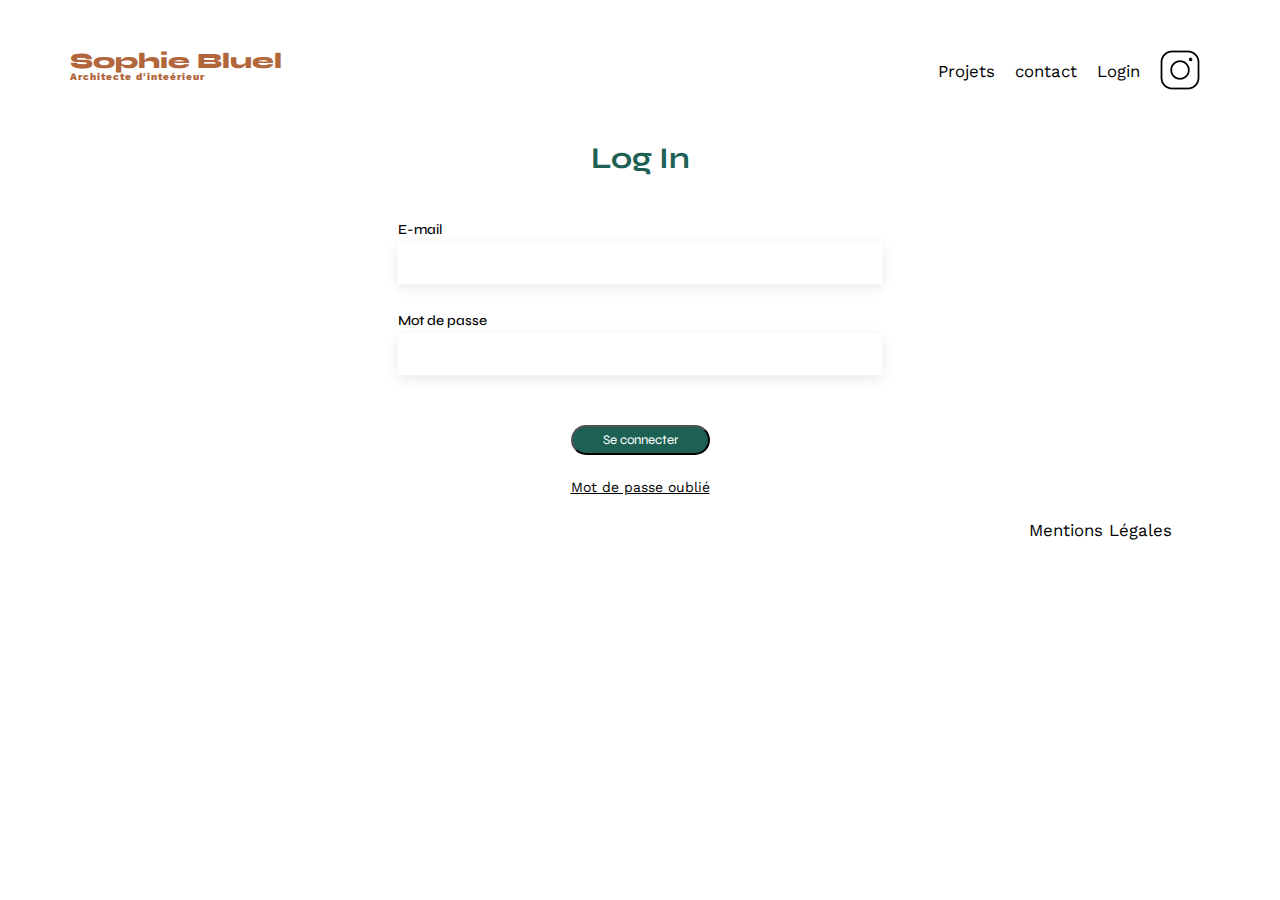
<file: FrontEnd/pages/login.html>
<!DOCTYPE html>
<html lang="fr">

<head>
	<meta charset="UTF-8">
	<title>Sophie Bluel - Architecte d'intérieur</title>
	<meta name="viewport" content="width=device-width, initial-scale=1.0">
	<link rel="preconnect" href="https://fonts.googleapis.com">
	<link rel="preconnect" href="https://fonts.gstatic.com" crossorigin>
	<link href="https://fonts.googleapis.com/css2?family=Syne:wght@500;700;800&family=Work+Sans&display=swap"
		rel="stylesheet">
	<meta name="description" content="">
	<link rel="stylesheet" href="../assets/style.css">
	<script src="../components/login.js" defer></script>
</head>

<body>
	<header>
		<h1>Sophie Bluel <span>Architecte d'inteérieur</span></h1>
		<nav>
			<ul>
				<li>
					<a href="/index.html">Projets</a>
				</li>
				<li>contact</li>
				<li class="login-nav">
					<a href="/pages/login.html">Login</a>
				</li>
				<li><img src="../assets/icons/instagram.png" alt="Instagram"></li>
			</ul>
		</nav>
	</header>
	<main>
		<h2 class="form-title" style="text-align: center;">Log In</h1>
			<form class="login-form" method="post">
				<div class="form-group">
					<label class="form-label" for="email"><b>E-mail</b></label>
					<input id="form-email" type="text" class="form-input" name="email" required>
				</div>
				<div class="form-group">
					<label class="form-label" for="password"><b>Mot de passe</b></label>
					<input id="form-password" type="password" class="form-input" name="password" required>
				</div>
				<div class="error-message"></div>
				<button class="form-submit" type="submit">Se connecter</button>
				<a class="form-password-forgot" href="#">Mot de passe oublié</a>
			</form>
			<a href="#modal1"></a>

	</main>
</body>
<footer>
	<nav>
		<ul>
			<li>Mentions Légales</li>
		</ul>
	</nav>
</footer>

</html>
</file>
<file: FrontEnd/assets/style.css>
/* http://meyerweb.com/eric/tools/css/reset/
   v2.0 | 20110126
   License: none (public domain)
*/

html, body, div, span, applet, object, iframe,
h1, h2, h3, h4, h5, h6, p, blockquote, pre,
a, abbr, acronym, address, big, cite, code,
del, dfn, em, img, ins, kbd, q, s, samp,
small, strike, strong, sub, sup, tt, var,
b, u, i, center,
dl, dt, dd, ol, ul, li,
fieldset, form, label, legend,
table, caption, tbody, tfoot, thead, tr, th, td,
article, aside, canvas, details, embed,
figure, figcaption, footer, header, hgroup,
menu, nav, output, ruby, section, summary,
time, mark, audio, video {
	margin: 0;
	padding: 0;
	border: 0;
	font-size: 100%;
	font: inherit;
	vertical-align: baseline;
}
/* HTML5 display-role reset for older browsers */
article, aside, details, figcaption, figure,
footer, header, hgroup, menu, nav, section {
	display: block;
}
body {
	line-height: 1;
}
ol, ul {
	list-style: none;
}
blockquote, q {
	quotes: none;
}
a {
	text-decoration: none;
	color: inherit;
}
blockquote:before, blockquote:after,
q:before, q:after {
	content: '';
	content: none;
}
table {
	border-collapse: collapse;
	border-spacing: 0;
}
/** end reset css**/
body {
	max-width: 1140px;
	margin:auto;
	font-family: 'Work Sans' ;
	font-size: 14px;
}
header {
	display: flex;
	justify-content: space-between;
	margin: 50px 0
}
section {
	margin: 50px 0 0 0
}

h1{
	display: flex;
	flex-direction: column;
	font-family: 'Syne';
	font-size: 22px;
	font-weight: 800;
	color: #B1663C
}

h1 > span {
	font-family: 'Work Sans';
	font-size:10px;
	letter-spacing: 0.1em;
;
}

h2{
	font-family: 'Syne';
	font-weight: 700;
	font-size: 30px;
	color: #1D6154
}
nav ul {
	display: flex;
	align-items: center;
	list-style-type: none;

}
nav li {
	padding: 0 10px;
	font-size: 1.2em;
}

li:hover {
	color: #B1663C;
}
#introduction {
	display: flex;
	align-items: center;
}
#introduction figure {
	flex: 1
}
#introduction img {
	display: block;
	margin: auto;
	width: 80%;
}

#introduction article {
	flex: 1
}
#introduction h2 {
	margin-bottom: 1em;
}

#introduction p {
	margin-bottom: 0.5em;
}
#portfolio h2 {
	text-align: center;
}
.gallery {
	width: 100%;
	display: grid;
	grid-template-columns: 1fr 1fr 1fr;
	grid-column-gap: 20px;
	grid-row-gap: 20px;
}

.gallery img {
	width: 100%;

}
#contact {
	width: 50%;
margin: auto;
}
#contact > * {
	text-align: center;

}
#contact h2{
	margin-bottom: 20px;
}
#contact form {
	text-align: left;
	margin-top:30px;
	display: flex;
	flex-direction: column;
}

#contact input {
	height: 50px;
	font-size: 1.2em;
	border: none;
	box-shadow: 0px 4px 14px rgba(0, 0, 0, 0.09);
}
#contact label {
	margin: 2em 0 1em 0;
}
#contact textarea {
	border: none;
	box-shadow: 0px 4px 14px rgba(0, 0, 0, 0.09);
}

input[type="submit"]{
	font-family: 'Syne';
	font-weight: 700;
	color: white;
	background-color: #1D6154;
	margin : 2em auto ;
	width: 180px;
	text-align: center;
	border-radius: 60px ;
}

footer nav ul {
	display: flex;
	justify-content: flex-end;
	margin: 2em
}

.filter{
	display: flex;
	justify-content: center;
	margin: 50px 0 40px 0;
	gap: 10px;
}
.filter-button{
	border: 1px solid #1D6154; 
	border-radius:60px;
	color:#1D6154;
	background-color: white;
	font-family: 'Syne';
	font-size: 16px;
	font-style: normal;
	line-height: 19px;
	font-weight: 700;
	cursor: pointer;
	padding: 10px 20px;
}
.filter-button:hover{
	background-color: #1D6154;
	color: white;
}
.filter-button-active{
	background-color: #1D6154;
	color: white;
}

.login-form{
	display: flex;
	flex-direction: column;
	align-items: center;
}
.form-input{
	background: #FFFFFF;
	border: none;
	box-shadow: 0px 4px 14px rgba(0, 0, 0, 0.09);
	margin-bottom: 30px;
	width: 22rem;
	height: 2.5rem;
}
.form-submit{
	padding: 5px 30px;
	background: #1D6154;
	border-radius: 60px;
	color:white;
	margin-bottom: 25px;
	font-family: 'Syne';
}
.form-group{
	display: flex;
	flex-direction: column;
}
.form-label{
	font-size: 14px;
	padding-bottom: 5px;
	align-self: flex-start;
	font-family: 'Syne';
	font-weight: 500;
}
.form-title{
	font-weight: 700;
	margin-bottom: 50px;
}
.form-password-forgot{
	text-decoration:underline;
}

.error-message{
	margin-bottom: 20px;
}

.my-projects{
	display: flex;
	flex-direction: row;
	align-items: center;
	justify-content: center;
	margin-top: 100px;
}
.my-projects h2{
	margin-right: 20px;
}
.my-projects i{
	margin-right: 5px;

}
.intro-modif{
	display: flex;
	flex-direction: row;
	gap: 5px;
	padding-top: 15px;
	margin-left: 65px;
	width: 5%;
}

.edition-nav{
	display: flex;
	flex-direction: row;
	justify-content: center;
	align-items: center;
	margin-bottom: 50px;
	gap: 15px;
	background: black;
	width: 100%;
	color: white;
	font-family: 'Work Sans';
	padding: 10px;
}
.edition-nav button{
	border-radius: 60px;
	background: #FFFFFF;
	color: black;
	padding: 10px 20px;
	font-family: 'Work Sans';
	font-weight: bold;
	cursor: pointer;
}
#modal-title{
	font-family: 'Work Sans';
	font-weight: 400;
	font-size: 26px;
	margin-bottom: 50px;
	color: black;
}
.modal{
	position: fixed;
	top: 0;
	left: 0;
	width: 100%;
	height: 100%;
	background: rgba(0,0,0,0.8);
	display: flex;
	align-items: center;
	justify-content: center;
}
.modal-wrapper{
	overflow: hidden;
	background: #FFF;
	max-height: calc(100vh - 300px);
	max-width: calc(100vh - 300px);
	display: flex;
	flex-direction: column;
	align-items: center;
	padding: 100px;
	border-radius: 10px;
	position: relative;
}
.delete-page{
	display: flex;
	flex-direction: column;
	align-items: center;
}
.modal-works{
		width: 90%;
		display: grid;
		grid-template-columns: 1fr 1fr 1fr 1fr 1fr;
		gap: 10px;
}
.modal-works img{
	width: 100%;

}
.modal-figure{
	margin-bottom: 5px;
}

hr {
	border-top: 3px solid #bbb;
	margin-top: 30px;
  }

.modal-figure{
	margin-bottom: 5px;
	position: relative;
}
.modal-figure .modal-buttons{
	position: absolute;
	top: 0;
	right: 0;
	display: flex;
	flex-direction: row;
	gap: 5px;
}
.modal-figure .modal-buttons button{
	border: none;
	background: black;
	color: white;
	cursor: pointer;
}

.modal-add-form{
	display: flex;
	flex-direction: column;
	align-items: center;
	width: 100%;
	padding: 0 50px 50px 50px;
	
}
.modal-form{
	display: flex;
	flex-direction: column;
	align-items: center;
	margin-top: 40px;
	gap: 10px;
	width: 100%;
}


.disabled {
	opacity: 0.5;
	cursor: not-allowed;
	background:#A7A7A7;
  }

.modal-buttons-header{
	position:absolute;
	top:30px;
	display: flex;
	flex-direction: row;
	justify-content: space-between;
	width: 90%;
	font-size: 25px;
}
.add-project{
	font-family: 'Syne';
    font-weight: lighter;
    color: white;
    background-color: #1D6154;
    margin: 2em auto;
    width: 30%;
    text-align: center;
    border-radius: 60px;
	padding: 8px 0;
	cursor: pointer;
}

.delete-project{
	color: #D65353;
	border: none;
	background-color: white;
}

.form-file{
	display: none;
}

.form-file-wrapper{
	display: flex;
	flex-direction: column;
	align-items: center;
	gap: 10px;
	margin-bottom: 30px;
	background-color: #E8F1F7;
	border-radius: 3px;
	width: 30rem;
	padding: 50px 0;
}
.form-file-form{
	display: flex;
	flex-direction: column;
	align-items: center;
	margin-bottom: 30px;
	gap: 10px;
	width: 100%;
}

.fa-image{
	opacity: 0.5;
	font-size: 60px;
	margin-bottom: 10px;
}

.form-input{
	background: #FFFFFF;
    border: none;
    box-shadow: 0px 4px 14px rgba(0, 0, 0, 0.09);
    margin-bottom: 30px;
    width: 30rem;
    height: 2.5rem;
}

.modal-form-label{
	font-size: 14px;
	align-self: flex-start;
	padding-left: 52px;
}

.image{
	background-color: #CBD6DC;
	border-radius: 50px;
	padding: 15px 30px;
	color: #306685;
	font-size: 14px;
	font-weight: 500;
	cursor: pointer;
}

#modal-form-title{
	font-family: 'Work Sans';
	font-weight: 400;
	font-size: 26px;
	color: black;
}

.modal-submit{
	border-radius: 60px;
	width: 50%;
	padding: 10px 0;
	color: white;
	font-size: 14px;
	font-weight: 500;
	cursor: pointer;
	font-size: 14px;
	font-family: 'Syne';

}
.form-file-preview{
	max-height: 400px;
	display: flex;
	flex-direction: column;
	align-items: center;
	justify-content: center;
}
.form-file-preview img{
	width: 50%;
	object-fit: cover;
	max-height: 400px;
}
</file>
